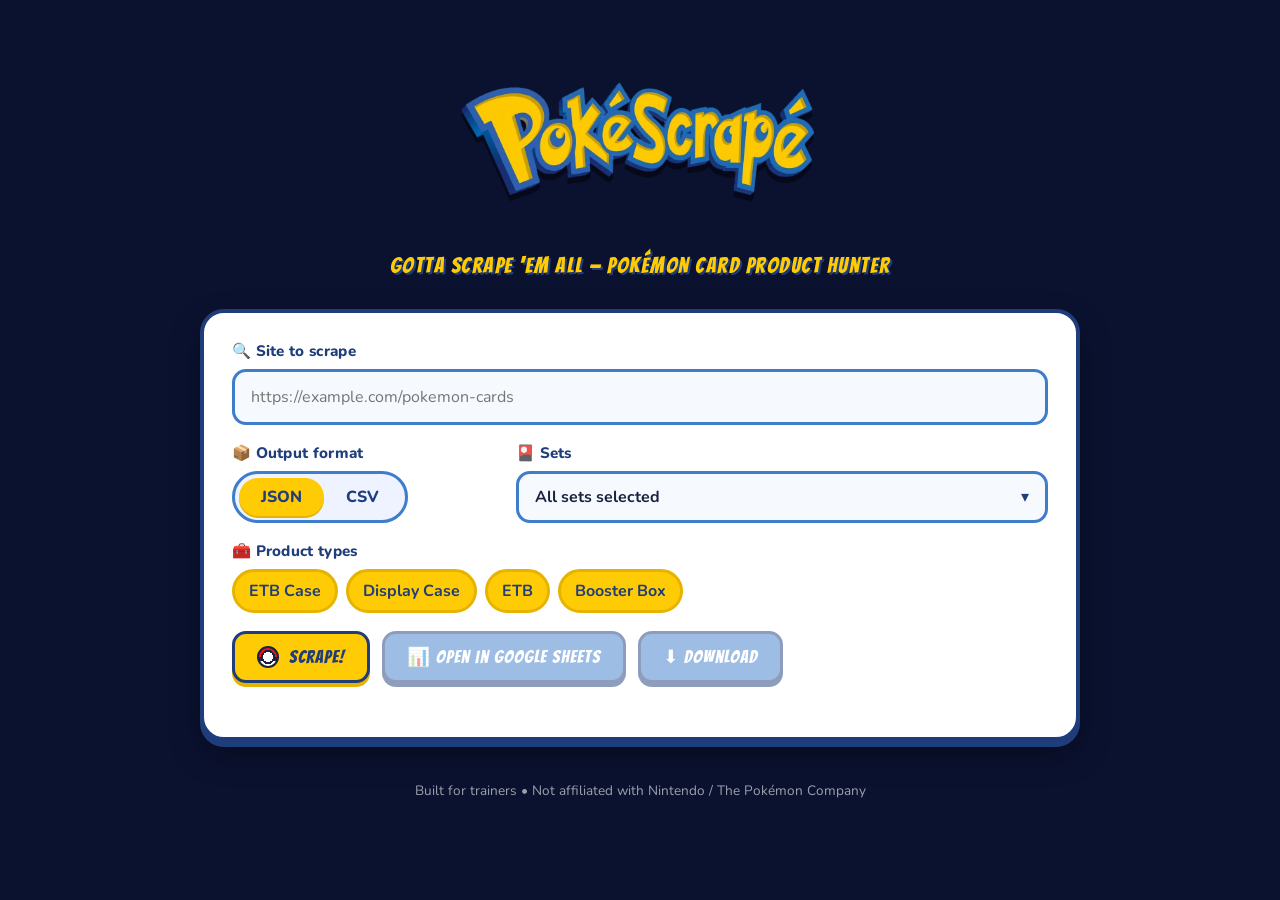
<file: index.html>
<!DOCTYPE html>
<html lang="en">
<head>
  <meta charset="UTF-8" />
  <meta name="viewport" content="width=device-width, initial-scale=1.0" />
  <title>PokéScrape — Pokémon Card Product Scraper</title>
  <link rel="preconnect" href="https://fonts.googleapis.com" />
  <link rel="preconnect" href="https://fonts.gstatic.com" crossorigin />
  <link href="https://fonts.googleapis.com/css2?family=Bangers&family=Nunito:wght@400;600;800&display=swap" rel="stylesheet" />
  <link rel="stylesheet" href="static/style.css" />
  <link rel="icon" type="image/svg+xml" href="static/favicon.svg" />
</head>
<body>
  <div class="bg-pattern"></div>

  <header class="hero">
    <img src="static/logo.svg" alt="PokéScrape" class="logo" onerror="this.style.display='none'" />
    <p class="tagline">Gotta scrape 'em all — Pokémon card product hunter</p>
  </header>

  <main class="card">
    <form id="scrape-form" autocomplete="off">

      <label class="field">
        <span class="field-label">🔍 Site to scrape</span>
        <input
          id="url"
          name="url"
          type="text"
          placeholder="https://example.com/pokemon-cards"
          required
        />
      </label>

      <div class="row">
        <div class="field toggle-field">
          <span class="field-label">📦 Output format</span>
          <div class="toggle" role="radiogroup" aria-label="Output format">
            <input type="radio" id="fmt-json" name="format" value="json" checked />
            <label for="fmt-json">JSON</label>
            <input type="radio" id="fmt-csv" name="format" value="csv" />
            <label for="fmt-csv">CSV</label>
          </div>
        </div>

        <div class="field dropdown-field">
          <span class="field-label">🎴 Sets</span>
          <div class="multi-select" id="sets-select">
            <button type="button" class="multi-select-btn" id="sets-btn">
              <span id="sets-summary">All sets selected</span>
              <span class="chevron">▾</span>
            </button>
            <div class="multi-select-panel" id="sets-panel" hidden>
              <div class="multi-select-actions">
                <button type="button" data-action="all">Select all</button>
                <button type="button" data-action="none">Clear</button>
              </div>
              <ul id="sets-list">
                <li><label><input type="checkbox" name="sets" value="Sword &amp; Shield" checked /><span>Sword &amp; Shield <em>· Schwert &amp; Schild</em></span></label></li>
                <li><label><input type="checkbox" name="sets" value="Rebel Clash" checked /><span>Rebel Clash <em>· Clash der Rebellen</em></span></label></li>
                <li><label><input type="checkbox" name="sets" value="Darkness Ablaze" checked /><span>Darkness Ablaze <em>· Flammende Finsternis</em></span></label></li>
                <li><label><input type="checkbox" name="sets" value="Vivid Voltage" checked /><span>Vivid Voltage <em>· Farbenschock</em></span></label></li>
                <li><label><input type="checkbox" name="sets" value="Battle Styles" checked /><span>Battle Styles <em>· Kampfstile</em></span></label></li>
                <li><label><input type="checkbox" name="sets" value="Chilling Reign" checked /><span>Chilling Reign <em>· Schaurige Herrschaft</em></span></label></li>
                <li><label><input type="checkbox" name="sets" value="Evolving Skies" checked /><span>Evolving Skies <em>· Drachenwandel</em></span></label></li>
                <li><label><input type="checkbox" name="sets" value="Fusion Strike" checked /><span>Fusion Strike <em>· Fusionsangriff</em></span></label></li>
                <li><label><input type="checkbox" name="sets" value="Brilliant Stars" checked /><span>Brilliant Stars <em>· Strahlende Sterne</em></span></label></li>
                <li><label><input type="checkbox" name="sets" value="Astral Radiance" checked /><span>Astral Radiance <em>· Astralglanz</em></span></label></li>
                <li><label><input type="checkbox" name="sets" value="Lost Origin" checked /><span>Lost Origin <em>· Verlorener Ursprung</em></span></label></li>
                <li><label><input type="checkbox" name="sets" value="Silver Tempest" checked /><span>Silver Tempest <em>· Silberne Sturmwinde</em></span></label></li>
                <li><label><input type="checkbox" name="sets" value="Surging Sparks" checked /><span>Surging Sparks <em>· Stürmische Funken</em></span></label></li>
                <li><label><input type="checkbox" name="sets" value="Destined Rivals" checked /><span>Destined Rivals <em>· Ewige Rivalen</em></span></label></li>
              </ul>
            </div>
          </div>
        </div>
      </div>

      <div class="field">
        <span class="field-label">🧰 Product types</span>
        <div class="chips">
          <label class="chip"><input type="checkbox" name="product_types" value="ETB Case" checked /><span>ETB Case</span></label>
          <label class="chip"><input type="checkbox" name="product_types" value="Display Case" checked /><span>Display Case</span></label>
          <label class="chip"><input type="checkbox" name="product_types" value="ETB" checked /><span>ETB</span></label>
          <label class="chip"><input type="checkbox" name="product_types" value="Booster Box" checked /><span>Booster Box</span></label>
        </div>
      </div>

      <div class="actions">
        <button type="submit" class="btn-primary" id="scrape-btn">
          <span class="pokeball-spin"></span>
          Scrape!
        </button>
        <button type="button" class="btn-secondary" id="sheets-btn" disabled>
          📊 Open in Google Sheets
        </button>
        <button type="button" class="btn-secondary" id="download-btn" disabled>
          ⬇️ Download
        </button>
      </div>
    </form>

    <section id="results" class="results" aria-live="polite"></section>
  </main>

  <footer>
    <p>Built for trainers • Not affiliated with Nintendo / The Pokémon Company</p>
  </footer>

  <script>window.POKESCRAPE_API = 'https://pokescrape.onrender.com';</script>
  <script src="static/script.js"></script>
</body>
</html>
</file>
<file: static/style.css>
:root {
  --poke-yellow: #ffcb05;
  --poke-yellow-dark: #e6b400;
  --poke-blue: #3d7dca;
  --poke-blue-dark: #1f3d7a;
  --poke-red: #ee1515;
  --poke-bg: #0b1230;
  --poke-card: #ffffff;
  --poke-text: #1a2240;
  --poke-muted: #5a6080;
  --poke-shadow: 0 6px 0 var(--poke-blue-dark), 0 14px 30px rgba(0, 0, 0, 0.35);
}

* { box-sizing: border-box; }

html, body {
  margin: 0;
  padding: 0;
  font-family: 'Nunito', system-ui, -apple-system, sans-serif;
  background: var(--poke-bg);
  color: var(--poke-text);
  min-height: 100vh;
}

.bg-pattern {
  position: fixed;
  inset: 0;
  z-index: -1;
  background:
    radial-gradient(circle at 10% 10%, rgba(255, 203, 5, 0.18), transparent 40%),
    radial-gradient(circle at 90% 30%, rgba(61, 125, 202, 0.25), transparent 45%),
    radial-gradient(circle at 50% 90%, rgba(238, 21, 21, 0.15), transparent 40%),
    linear-gradient(180deg, #0b1230 0%, #14224d 100%);
}

/* ----- Hero ----- */
.hero {
  text-align: center;
  padding: 36px 16px 8px;
}

.logo {
  max-width: 360px;
  width: 70%;
  filter: drop-shadow(0 6px 0 rgba(0, 0, 0, 0.45));
  animation: bob 3.5s ease-in-out infinite;
}

@keyframes bob {
  0%, 100% { transform: translateY(0); }
  50% { transform: translateY(-6px); }
}

.tagline {
  font-family: 'Bangers', system-ui, sans-serif;
  letter-spacing: 1.5px;
  font-size: 1.4rem;
  color: var(--poke-yellow);
  text-shadow: 2px 2px 0 var(--poke-blue-dark);
  margin: 8px 0 24px;
}

/* ----- Card ----- */
.card {
  max-width: 880px;
  margin: 0 auto 40px;
  padding: 28px 28px 32px;
  background: var(--poke-card);
  border: 4px solid var(--poke-blue-dark);
  border-radius: 24px;
  box-shadow: var(--poke-shadow);
}

/* ----- Form fields ----- */
.field {
  display: flex;
  flex-direction: column;
  gap: 8px;
  margin-bottom: 18px;
}

.field-label {
  font-weight: 800;
  font-size: 0.95rem;
  color: var(--poke-blue-dark);
  letter-spacing: 0.3px;
}

input[type="text"] {
  width: 100%;
  padding: 14px 16px;
  font-size: 1rem;
  font-family: inherit;
  border: 3px solid var(--poke-blue);
  border-radius: 14px;
  background: #f6faff;
  transition: border-color 0.15s, box-shadow 0.15s;
}

input[type="text"]:focus {
  outline: none;
  border-color: var(--poke-yellow);
  box-shadow: 0 0 0 4px rgba(255, 203, 5, 0.35);
}

.row {
  display: grid;
  grid-template-columns: 1fr 2fr;
  gap: 18px;
}

@media (max-width: 640px) {
  .row { grid-template-columns: 1fr; }
}

/* ----- Toggle ----- */
.toggle {
  display: inline-flex;
  background: #eef3ff;
  border: 3px solid var(--poke-blue);
  border-radius: 999px;
  padding: 4px;
  position: relative;
  width: fit-content;
}

.toggle input { display: none; }

.toggle label {
  cursor: pointer;
  padding: 8px 22px;
  font-weight: 800;
  border-radius: 999px;
  color: var(--poke-blue-dark);
  transition: background 0.2s, color 0.2s;
  user-select: none;
}

.toggle input:checked + label {
  background: var(--poke-yellow);
  color: var(--poke-blue-dark);
  box-shadow: 0 2px 0 var(--poke-yellow-dark);
}

/* ----- Multi-select dropdown ----- */
.multi-select { position: relative; }

.multi-select-btn {
  width: 100%;
  display: flex;
  justify-content: space-between;
  align-items: center;
  padding: 12px 16px;
  background: #f6faff;
  border: 3px solid var(--poke-blue);
  border-radius: 14px;
  font: inherit;
  font-weight: 700;
  color: var(--poke-text);
  cursor: pointer;
}

.multi-select-btn:hover { background: #e8f0ff; }

.chevron {
  margin-left: 10px;
  color: var(--poke-blue-dark);
  font-weight: 800;
}

.multi-select-panel {
  position: absolute;
  top: calc(100% + 6px);
  left: 0;
  right: 0;
  background: #fff;
  border: 3px solid var(--poke-blue);
  border-radius: 14px;
  z-index: 20;
  max-height: 320px;
  overflow-y: auto;
  box-shadow: 0 12px 24px rgba(0, 0, 0, 0.18);
}

.multi-select-actions {
  display: flex;
  gap: 8px;
  padding: 10px;
  border-bottom: 2px dashed #d6dffb;
  position: sticky;
  top: 0;
  background: #fff;
}

.multi-select-actions button {
  flex: 1;
  padding: 6px 10px;
  background: var(--poke-yellow);
  color: var(--poke-blue-dark);
  border: 2px solid var(--poke-yellow-dark);
  border-radius: 8px;
  font-weight: 800;
  cursor: pointer;
}

.multi-select-actions button:hover { background: #ffd633; }

.multi-select-panel ul {
  list-style: none;
  padding: 6px;
  margin: 0;
}

.multi-select-panel li label {
  display: flex;
  align-items: center;
  gap: 10px;
  padding: 8px 10px;
  border-radius: 8px;
  cursor: pointer;
  font-weight: 600;
}

.multi-select-panel li label:hover { background: #eef3ff; }

.multi-select-panel li label em {
  font-style: normal;
  font-size: 0.8rem;
  color: var(--poke-muted);
}

input[type="checkbox"] {
  width: 18px;
  height: 18px;
  accent-color: var(--poke-blue);
  cursor: pointer;
}

/* ----- Chips ----- */
.chips {
  display: flex;
  flex-wrap: wrap;
  gap: 8px;
}

.chip {
  display: inline-flex;
  align-items: center;
  gap: 6px;
  padding: 8px 14px;
  border: 3px solid var(--poke-blue);
  border-radius: 999px;
  background: #f6faff;
  font-weight: 700;
  cursor: pointer;
  user-select: none;
  transition: background 0.15s, color 0.15s;
}

.chip:has(input:checked) {
  background: var(--poke-yellow);
  border-color: var(--poke-yellow-dark);
  color: var(--poke-blue-dark);
}

.chip input { display: none; }

/* ----- Buttons ----- */
.actions {
  display: flex;
  flex-wrap: wrap;
  gap: 12px;
  margin-top: 8px;
}

.btn-primary, .btn-secondary {
  font-family: 'Bangers', system-ui, sans-serif;
  letter-spacing: 1px;
  font-size: 1.15rem;
  padding: 12px 22px;
  border-radius: 14px;
  border: 3px solid var(--poke-blue-dark);
  cursor: pointer;
  display: inline-flex;
  align-items: center;
  gap: 10px;
  transition: transform 0.08s ease, box-shadow 0.08s ease;
}

.btn-primary {
  background: var(--poke-yellow);
  color: var(--poke-blue-dark);
  box-shadow: 0 4px 0 var(--poke-yellow-dark);
}

.btn-primary:hover { background: #ffd633; }
.btn-primary:active { transform: translateY(2px); box-shadow: 0 2px 0 var(--poke-yellow-dark); }

.btn-secondary {
  background: var(--poke-blue);
  color: #fff;
  box-shadow: 0 4px 0 var(--poke-blue-dark);
}

.btn-secondary:hover:not(:disabled) { background: #2f6bb5; }
.btn-secondary:active:not(:disabled) { transform: translateY(2px); box-shadow: 0 2px 0 var(--poke-blue-dark); }

.btn-secondary:disabled {
  opacity: 0.5;
  cursor: not-allowed;
}

/* Pokeball spinner */
.pokeball-spin {
  width: 22px;
  height: 22px;
  border-radius: 50%;
  background:
    radial-gradient(circle, #fff 0 5px, #1a2240 5px 7px, transparent 7px),
    linear-gradient(to bottom, var(--poke-red) 0 9px, #1a2240 9px 13px, #fff 13px 22px);
  border: 2px solid #1a2240;
}

.scraping .pokeball-spin { animation: spin 0.8s linear infinite; }

@keyframes spin {
  from { transform: rotate(0); }
  to { transform: rotate(360deg); }
}

/* ----- Results ----- */
.results {
  margin-top: 22px;
}

.results-header {
  display: flex;
  justify-content: space-between;
  align-items: center;
  margin-bottom: 12px;
  padding: 10px 14px;
  background: var(--poke-yellow);
  border: 3px solid var(--poke-yellow-dark);
  border-radius: 12px;
  font-weight: 800;
  color: var(--poke-blue-dark);
}

table {
  width: 100%;
  border-collapse: collapse;
  border: 2px solid var(--poke-blue);
  border-radius: 12px;
  overflow: hidden;
}

thead {
  background: var(--poke-blue);
  color: #fff;
}

th, td {
  padding: 10px 12px;
  text-align: left;
  font-size: 0.95rem;
  border-bottom: 1px solid #dde4f5;
}

tbody tr:nth-child(even) { background: #f6faff; }
tbody tr:hover { background: #fff7d1; }

td a {
  color: var(--poke-blue);
  text-decoration: none;
  font-weight: 700;
}

td a:hover { text-decoration: underline; }

.empty, .error {
  padding: 18px;
  border-radius: 12px;
  text-align: center;
  font-weight: 700;
}

.empty {
  background: #eef3ff;
  border: 3px dashed var(--poke-blue);
  color: var(--poke-blue-dark);
}

.error {
  background: #ffe5e5;
  border: 3px solid var(--poke-red);
  color: #8b0d0d;
}

/* ----- URL Autocomplete ----- */
.autocomplete-list {
  position: absolute;
  top: calc(100% + 4px);
  left: 0;
  right: 0;
  background: #fff;
  border: 3px solid var(--poke-blue);
  border-radius: 14px;
  z-index: 30;
  max-height: 260px;
  overflow-y: auto;
  box-shadow: 0 12px 24px rgba(0, 0, 0, 0.18);
  list-style: none;
  margin: 0;
  padding: 6px;
}

.autocomplete-list li {
  padding: 10px 14px;
  border-radius: 8px;
  cursor: pointer;
  font-weight: 600;
  font-size: 0.95rem;
  color: var(--poke-text);
  white-space: nowrap;
  overflow: hidden;
  text-overflow: ellipsis;
}

.autocomplete-list li:hover {
  background: var(--poke-yellow);
  color: var(--poke-blue-dark);
}

footer {
  text-align: center;
  color: rgba(255, 255, 255, 0.6);
  font-size: 0.85rem;
  padding: 0 16px 30px;
}
</file>
